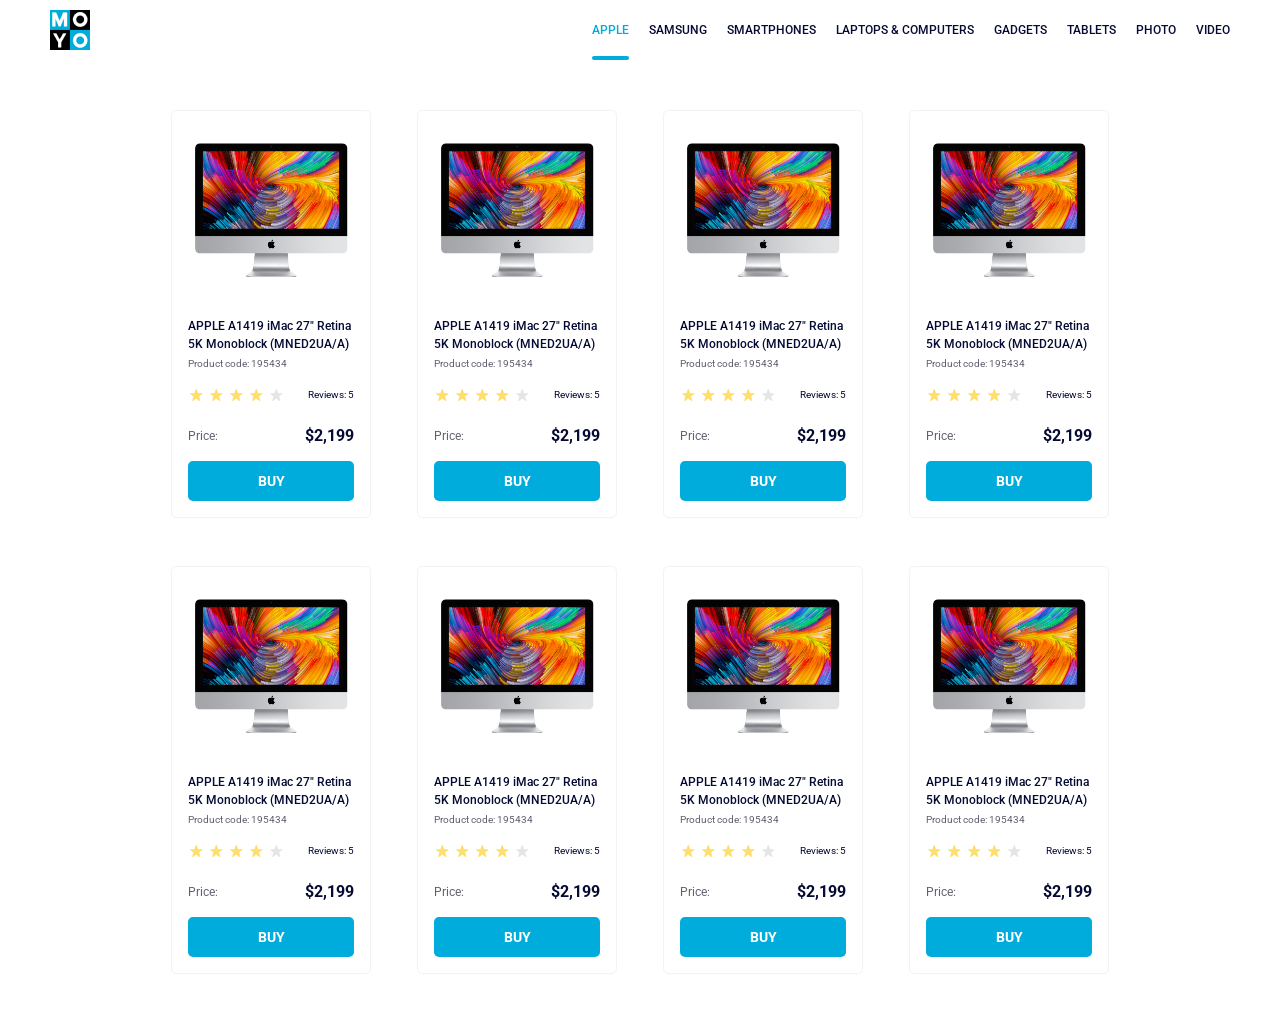
<file: index.html>
<!doctype html><html lang="en"><head><meta charset="utf-8"><meta name="viewport" content="width=device-width, initial-scale=1.0"><title>Catalog</title><link rel="preconnect" href="https://fonts.gstatic.com"><link href="https://fonts.googleapis.com/css2?family=Roboto:wght@400;500;700&display=swap" rel="stylesheet"><link rel="stylesheet" href="index.8b58cd9c.css"></head><body> <header class="header"> <a href="#" class="logo"> <img class="logo__img" src="logo.eddae0ff.png" alt="Moyo Logo"> </a> <nav class="nav"> <ul class="nav__list"> <li class="nav__item"> <a href="#" class="is-active nav__link"> Apple </a> </li> <li class="nav__item"> <a href="#" class="nav__link"> Samsung </a> </li> <li class="nav__item"> <a href="#" class="nav__link"> Smartphones </a> </li> <li class="nav__item"> <a href="#" class="nav__link" data-qa="nav-hover"> Laptops & Computers </a> </li> <li class="nav__item"> <a href="#" class="nav__link"> Gadgets </a> </li> <li class="nav__item"> <a href="#" class="nav__link"> Tablets </a> </li> <li class="nav__item"> <a href="#" class="nav__link"> Photo </a> </li> <li class="nav__item"> <a href="#" class="nav__link"> Video </a> </li> </ul> </nav> </header> <main class="catalog"> <div class="catalog__content"> <article class="card" data-qa="card"> <img src="imac.202c52ff.jpeg" alt="iMac photo" class="card__photo"> <h2 class="card__title"> APPLE A1419 iMac 27" Retina 5K Monoblock (MNED2UA/A) </h2> <p class="card__code">Product code: 195434</p> <div class="card__rating"> <div class="stars stars--4" aria-label="4 out of 5 stars"> <span class="stars__star"></span> <span class="stars__star"></span> <span class="stars__star"></span> <span class="stars__star"></span> <span class="stars__star"></span> </div> <p class="card__reviews">Reviews: 5</p> </div> <p class="card__price"> <span class="card__price-label">Price:</span> <span class="card__price-value">$2,199</span> </p> <a class="card__buy" href="#" data-qa="card-hover"> Buy </a> </article> <article class="card"> <img src="imac.202c52ff.jpeg" alt="iMac photo" class="card__photo"> <h2 class="card__title"> APPLE A1419 iMac 27" Retina 5K Monoblock (MNED2UA/A) </h2> <p class="card__code">Product code: 195434</p> <div class="card__rating"> <div class="stars stars--4" aria-label="4 out of 5 stars"> <span class="stars__star"></span> <span class="stars__star"></span> <span class="stars__star"></span> <span class="stars__star"></span> <span class="stars__star"></span> </div> <p class="card__reviews">Reviews: 5</p> </div> <p class="card__price"> <span class="card__price-label">Price:</span> <span class="card__price-value">$2,199</span> </p> <a class="card__buy" href="#"> Buy </a> </article> <article class="card"> <img src="imac.202c52ff.jpeg" alt="iMac photo" class="card__photo"> <h2 class="card__title"> APPLE A1419 iMac 27" Retina 5K Monoblock (MNED2UA/A) </h2> <p class="card__code">Product code: 195434</p> <div class="card__rating"> <div class="stars stars--4" aria-label="4 out of 5 stars"> <span class="stars__star"></span> <span class="stars__star"></span> <span class="stars__star"></span> <span class="stars__star"></span> <span class="stars__star"></span> </div> <p class="card__reviews">Reviews: 5</p> </div> <p class="card__price"> <span class="card__price-label">Price:</span> <span class="card__price-value">$2,199</span> </p> <a class="card__buy" href="#"> Buy </a> </article> <article class="card"> <img src="imac.202c52ff.jpeg" alt="iMac photo" class="card__photo"> <h2 class="card__title"> APPLE A1419 iMac 27" Retina 5K Monoblock (MNED2UA/A) </h2> <p class="card__code">Product code: 195434</p> <div class="card__rating"> <div class="stars stars--4" aria-label="4 out of 5 stars"> <span class="stars__star"></span> <span class="stars__star"></span> <span class="stars__star"></span> <span class="stars__star"></span> <span class="stars__star"></span> </div> <p class="card__reviews">Reviews: 5</p> </div> <p class="card__price"> <span class="card__price-label">Price:</span> <span class="card__price-value">$2,199</span> </p> <a class="card__buy" href="#"> Buy </a> </article> <article class="card"> <img src="imac.202c52ff.jpeg" alt="iMac photo" class="card__photo"> <h2 class="card__title"> APPLE A1419 iMac 27" Retina 5K Monoblock (MNED2UA/A) </h2> <p class="card__code">Product code: 195434</p> <div class="card__rating"> <div class="stars stars--4" aria-label="4 out of 5 stars"> <span class="stars__star"></span> <span class="stars__star"></span> <span class="stars__star"></span> <span class="stars__star"></span> <span class="stars__star"></span> </div> <p class="card__reviews">Reviews: 5</p> </div> <p class="card__price"> <span class="card__price-label">Price:</span> <span class="card__price-value">$2,199</span> </p> <a class="card__buy" href="#"> Buy </a> </article> <article class="card"> <img src="imac.202c52ff.jpeg" alt="iMac photo" class="card__photo"> <h2 class="card__title"> APPLE A1419 iMac 27" Retina 5K Monoblock (MNED2UA/A) </h2> <p class="card__code">Product code: 195434</p> <div class="card__rating"> <div class="stars stars--4" aria-label="4 out of 5 stars"> <span class="stars__star"></span> <span class="stars__star"></span> <span class="stars__star"></span> <span class="stars__star"></span> <span class="stars__star"></span> </div> <p class="card__reviews">Reviews: 5</p> </div> <p class="card__price"> <span class="card__price-label">Price:</span> <span class="card__price-value">$2,199</span> </p> <a class="card__buy" href="#"> Buy </a> </article> <article class="card"> <img src="imac.202c52ff.jpeg" alt="iMac photo" class="card__photo"> <h2 class="card__title"> APPLE A1419 iMac 27" Retina 5K Monoblock (MNED2UA/A) </h2> <p class="card__code">Product code: 195434</p> <div class="card__rating"> <div class="stars stars--4" aria-label="4 out of 5 stars"> <span class="stars__star"></span> <span class="stars__star"></span> <span class="stars__star"></span> <span class="stars__star"></span> <span class="stars__star"></span> </div> <p class="card__reviews">Reviews: 5</p> </div> <p class="card__price"> <span class="card__price-label">Price:</span> <span class="card__price-value">$2,199</span> </p> <a class="card__buy" href="#"> Buy </a> </article> <article class="card"> <img src="imac.202c52ff.jpeg" alt="iMac photo" class="card__photo"> <h2 class="card__title"> APPLE A1419 iMac 27" Retina 5K Monoblock (MNED2UA/A) </h2> <p class="card__code">Product code: 195434</p> <div class="card__rating"> <div class="stars stars--4" aria-label="4 out of 5 stars"> <span class="stars__star"></span> <span class="stars__star"></span> <span class="stars__star"></span> <span class="stars__star"></span> <span class="stars__star"></span> </div> <p class="card__reviews">Reviews: 5</p> </div> <p class="card__price"> <span class="card__price-label">Price:</span> <span class="card__price-value">$2,199</span> </p> <a class="card__buy" href="#"> Buy </a> </article> </div> </main> </body></html>
</file>
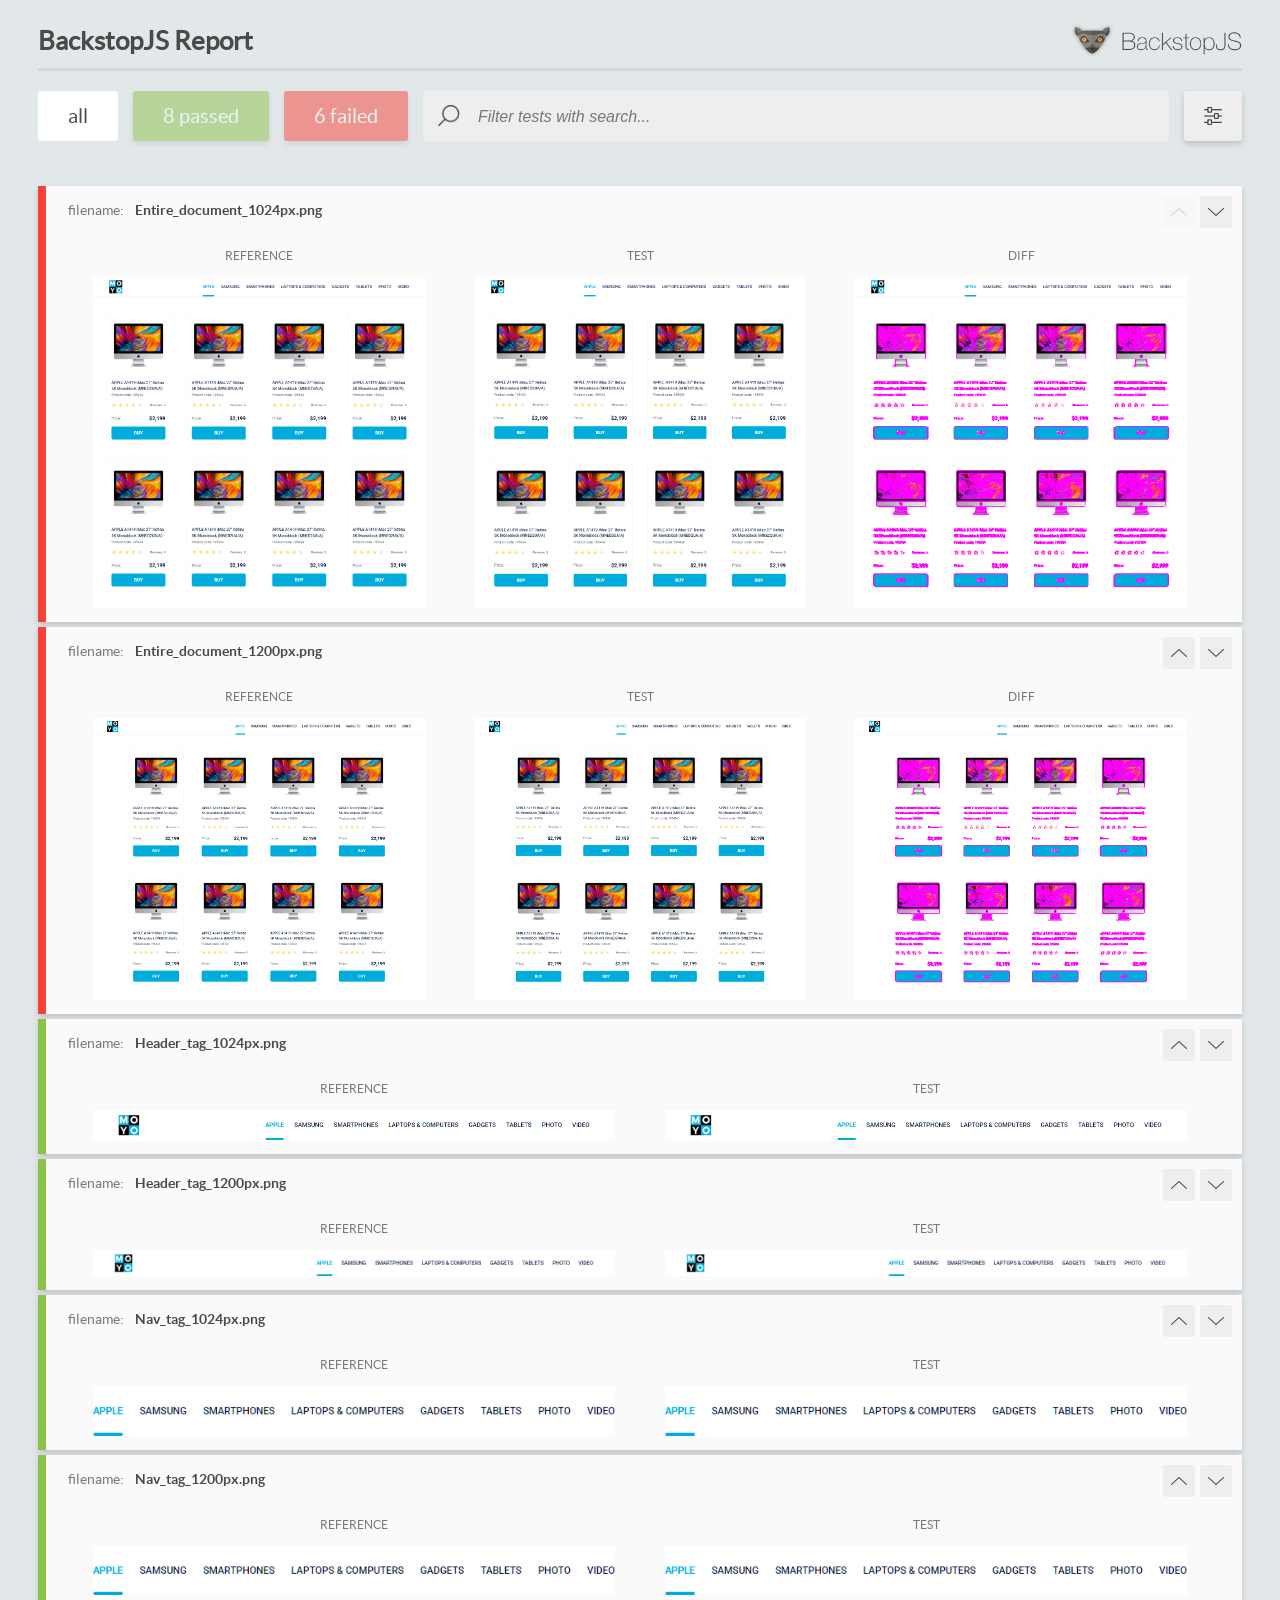
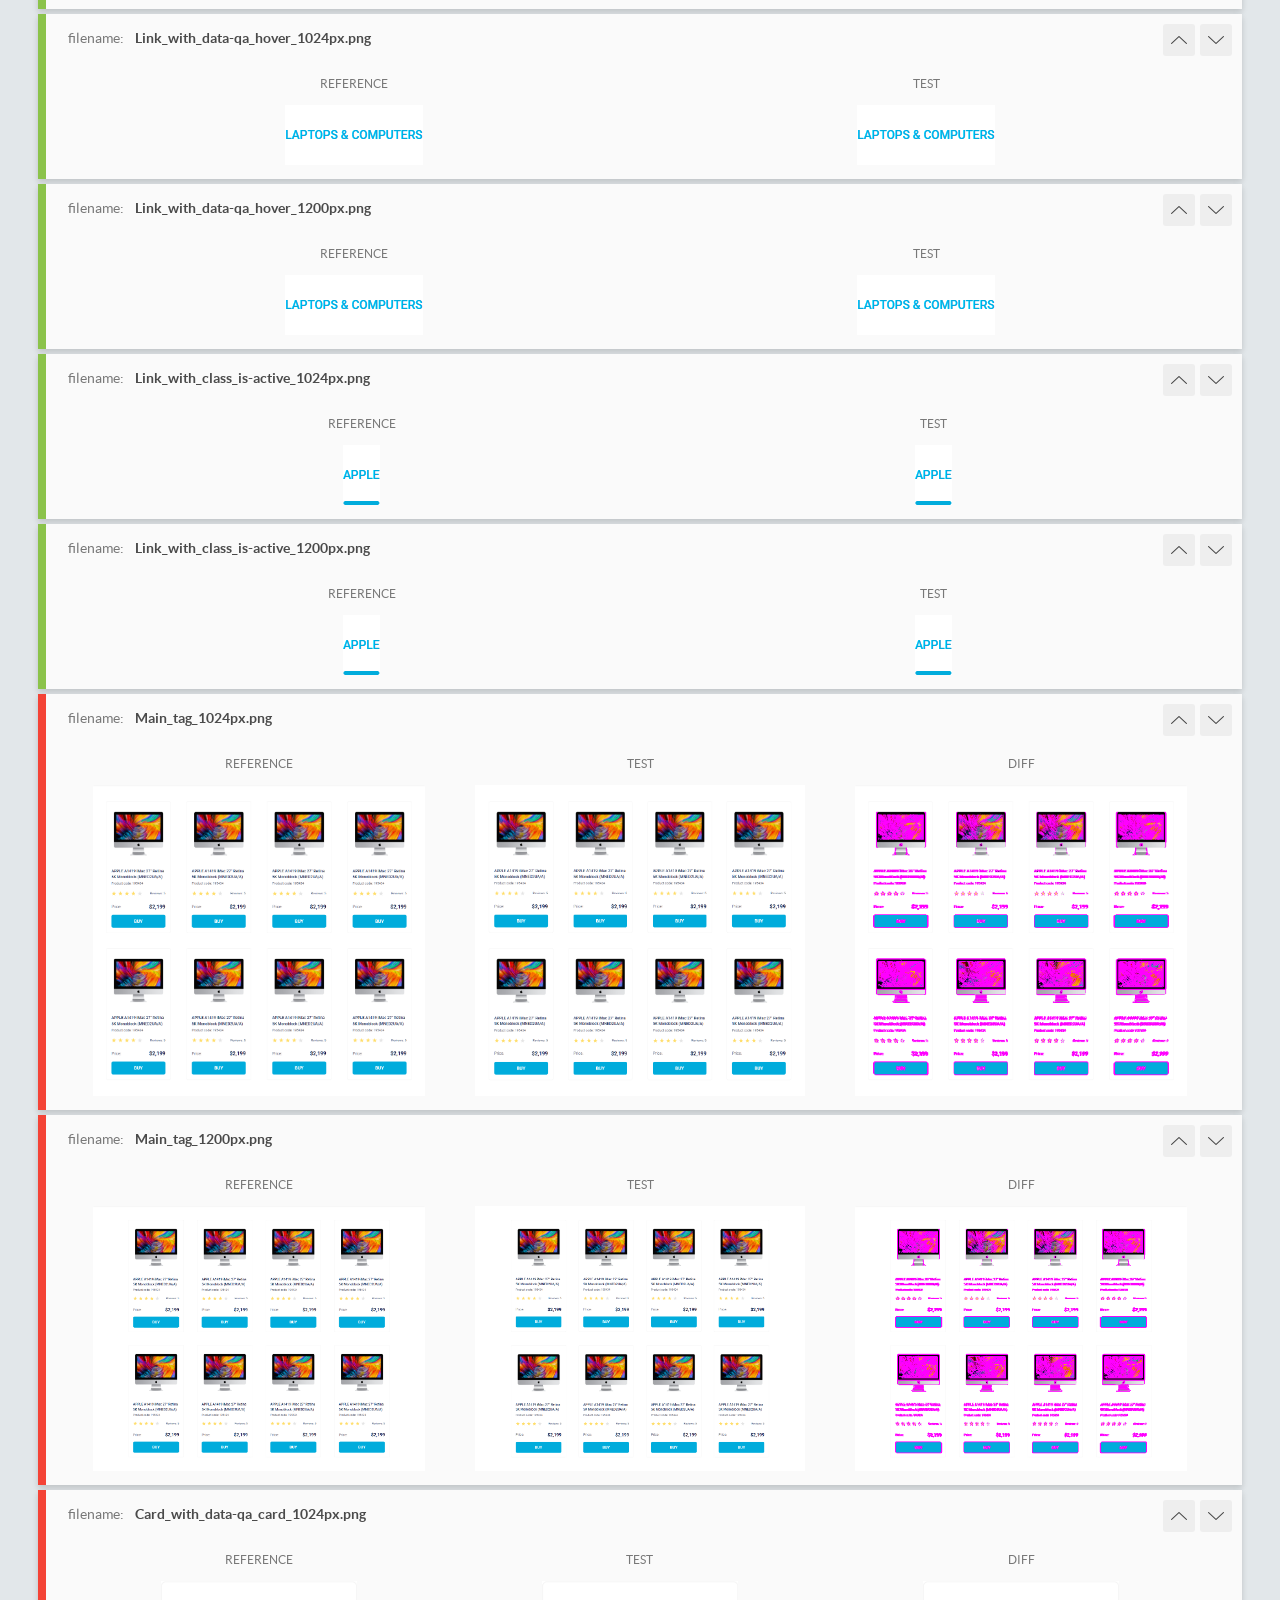
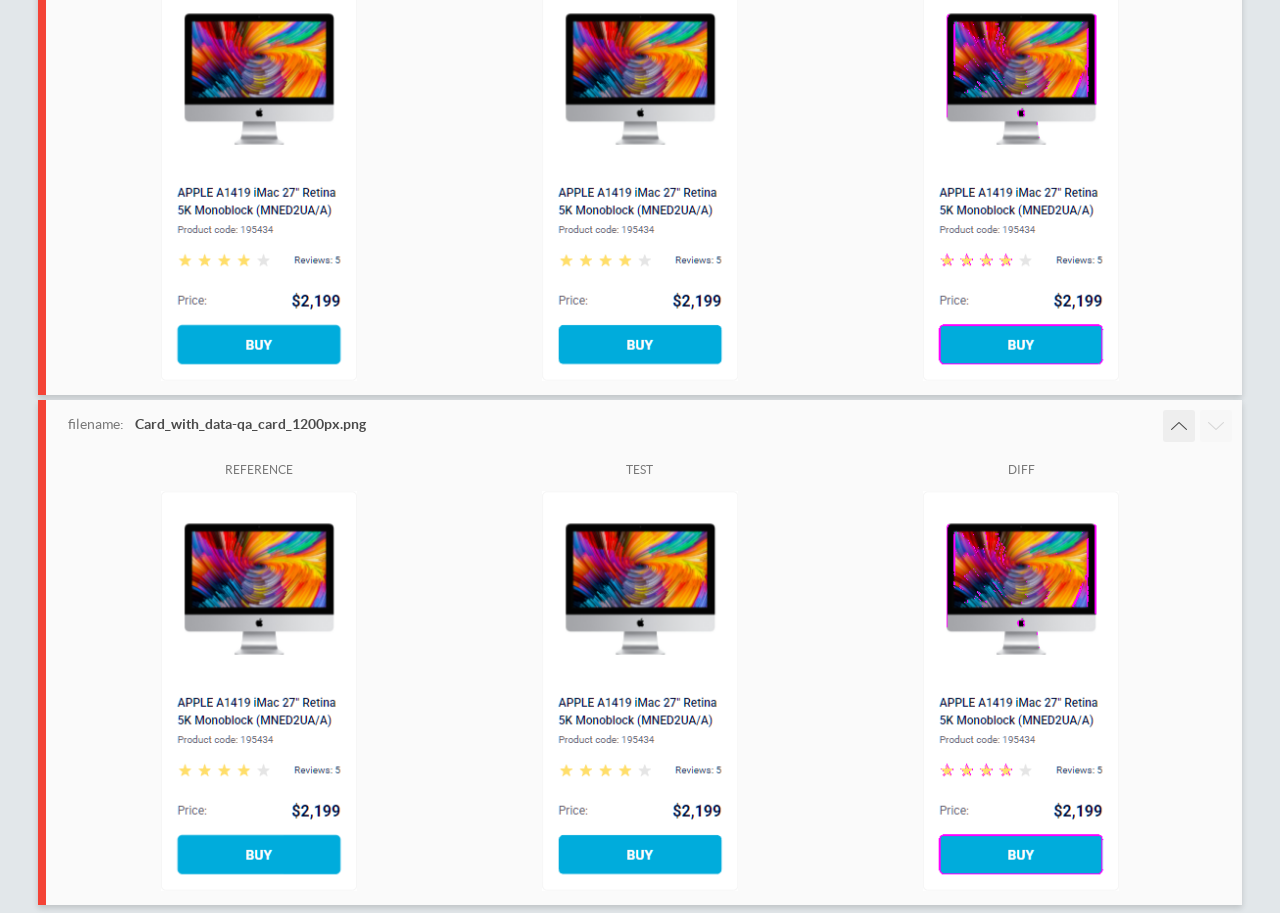
<file: report/html_report/index.html>
<!DOCTYPE html>
<html>
  <head>
    <meta charset="utf-8">
    <!-- Disable Cache -->
    <meta http-equiv="Cache-Control" content="no-cache, no-store, must-revalidate">
    <meta http-equiv="Pragma" content="no-cache">
    <meta http-equiv="Expires" content="0">

    <title>BackstopJS Report</title>

    <style>
      @font-face {
          font-family: 'latoregular';
          src: url('./assets/fonts/lato-regular-webfont.woff2') format('woff2'),
              url('./assets/fonts/lato-regular-webfont.woff') format('woff');
          font-weight: 400;
          font-style: normal;
      }
      @font-face {
          font-family: 'latobold';
          src: url('./assets/fonts/lato-bold-webfont.woff2') format('woff2'),
              url('./assets/fonts/lato-bold-webfont.woff') format('woff');
          font-weight: 700;
          font-style: normal;
      }

      .ReactModal__Body--open {
          overflow: hidden;
      }
      .ReactModal__Body--open .header {
        display: none;
      }

    </style>
  </head>
  <body style="background-color: #E2E7EA">
    <div id="root">

    </div>
    <script>
      function report (report) { // eslint-disable-line no-unused-vars
        window.tests = report;
      }
    </script>
    <script src="config.js"></script>
    <script src="index_bundle.js"></script>
  </body>
</html>
</file>
<file: index.8b58cd9c.css>
*{box-sizing:border-box;margin:0;padding:0}body{margin:0;font-family:Roboto,Arial,sans-serif}.header{justify-content:space-between;align-items:center;width:100%;display:flex}.logo{height:40px;margin-left:50px}.logo__img{width:40px;height:40px}.nav{margin-right:50px}.nav__list{justify-content:center;align-items:center;list-style:none;display:flex}.nav__item:not(:last-child){margin-right:20px}.nav__link{letter-spacing:0;text-transform:uppercase;color:#060b35;font-size:12px;font-weight:500;line-height:60px;text-decoration:none;transition:color .3s;display:block;position:relative}.nav__link:hover,.nav__link.is-active{color:#00acdc}.nav__link.is-active:after{content:"";background-color:#00acdc;border-radius:8px;height:4px;position:absolute;bottom:0;left:0;right:0}.card{background:#fff;border:1px solid #f3f3f3;border-radius:5px;flex-direction:column;align-items:flex-start;width:200px;padding:32px 16px 16px;display:flex;position:relative}.card__photo{width:160px;height:134px;margin:0 auto 40px;display:block}.card__title{color:#060b35;margin-bottom:4px;font-size:12px;font-weight:500;line-height:18px;transition:color .3s}.card__code{color:#616070;margin-bottom:16px;font-size:10px;font-weight:400;line-height:14px}.card__rating{justify-content:space-between;align-items:center;width:100%;margin-bottom:24px;display:flex}.card__reviews{color:#060b35;font-size:10px;line-height:12px}.card__price{justify-content:space-between;align-items:center;width:100%;margin-bottom:16px;display:flex}.card__price-label{color:#616070;font-size:12px;font-weight:400;line-height:18px}.card__price-value{color:#060b35;font-size:16px;font-weight:700;line-height:18px}.card__buy{color:#fff;text-transform:uppercase;cursor:pointer;background-color:#00acdc;border:1px solid #0000;border-radius:5px;justify-content:center;align-items:center;width:100%;height:40px;font-size:14px;font-weight:700;text-decoration:none;transition:background-color .3s,color .3s,border-color .3s;display:flex}.card__buy:hover{color:#00acdc;background-color:#fff;border-color:#00acdc}.card:hover{z-index:2;transition:transform .3s;transform:scale(1.2)}.card:hover .card__title{color:#34568b}.stars{display:flex}.stars__star{background-image:url(star.822d561e.svg);background-position:50%;background-repeat:no-repeat;width:16px;height:16px;margin-right:4px}.stars__star:last-child{margin-right:0}.stars--1 .stars__star:nth-child(-n+1),.stars--2 .stars__star:nth-child(-n+2),.stars--3 .stars__star:nth-child(-n+3),.stars--4 .stars__star:nth-child(-n+4),.stars--5 .stars__star:nth-child(-n+5){background-image:url(star-active.edda4c43.svg)}.catalog{padding:50px 40px}.catalog__content{grid-template-columns:repeat(1,200px);justify-content:center;gap:48px 46px;display:grid}@media (width>=488px){.catalog__content{grid-template-columns:repeat(2,200px)}}@media (width>=768px){.catalog__content{grid-template-columns:repeat(3,200px)}}@media (width>=1024px){.catalog__content{grid-template-columns:repeat(4,200px)}}
/*# sourceMappingURL=index.8b58cd9c.css.map */
</file>
